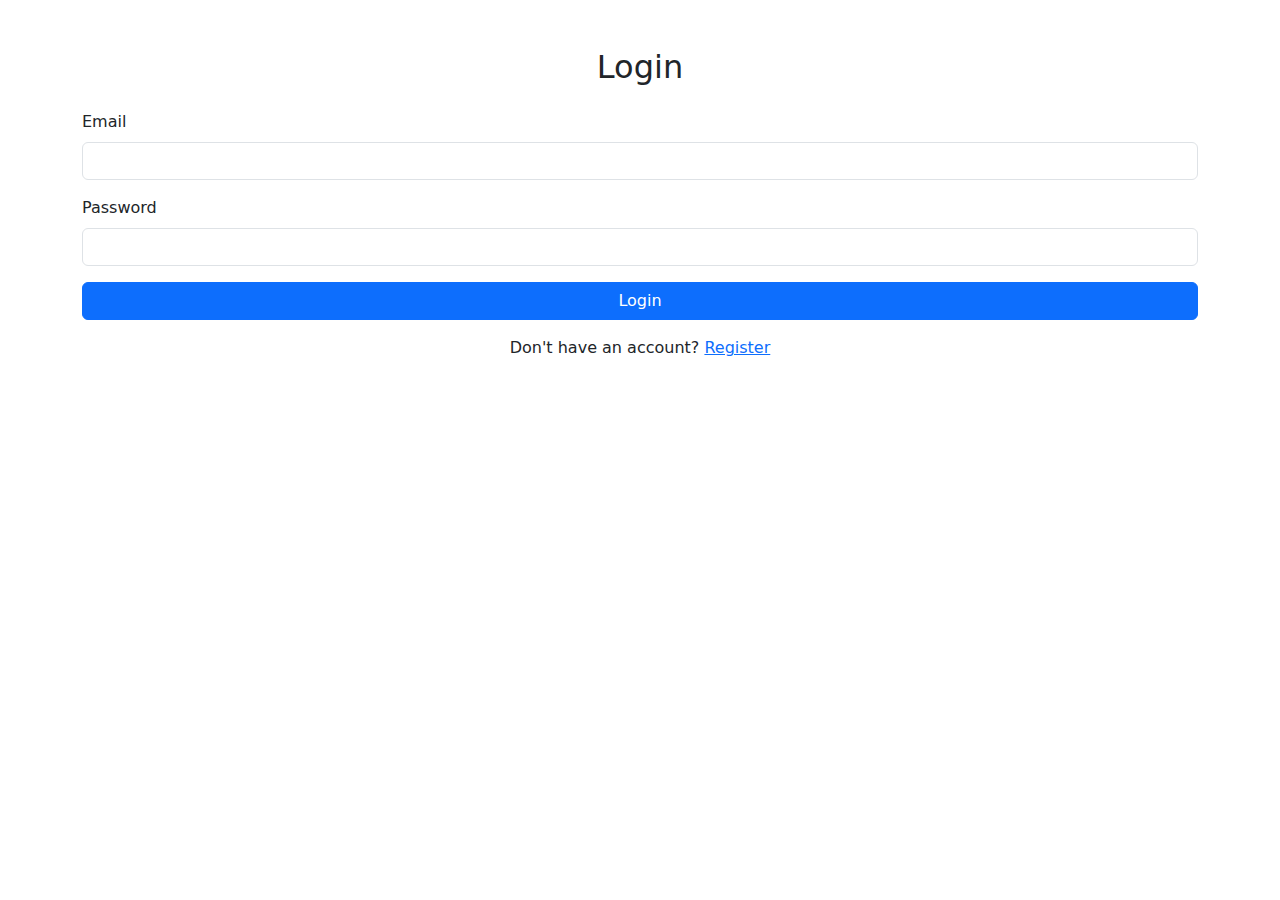
<file: Individual_proj/src/main/resources/static/login.html>
<!DOCTYPE html>
<html lang="en">
<head>
    <meta charset="UTF-8" />
    <title>Login - Recipe App</title>
    <link rel="stylesheet" href="https://cdn.jsdelivr.net/npm/bootstrap@5.3.0/dist/css/bootstrap.min.css" />
</head>
<body>

    <div class="container mt-5">
        <h2 class="text-center">Login</h2>
        <form id="login-form" class="mt-4">
            <div class="mb-3">
                <label for="email" class="form-label">Email</label>
                <input type="email" id="email" class="form-control" required />
            </div>
            <div class="mb-3">
                <label for="password" class="form-label">Password</label>
                <input type="password" id="password" class="form-control" required />
            </div>
            <button type="submit" class="btn btn-primary w-100">Login</button>
        </form>
        <p class="mt-3 text-center">Don't have an account? <a href="register.html">Register</a></p>
    </div>

    <script src="js/auth.js"></script>
</body>
</html>
</file>
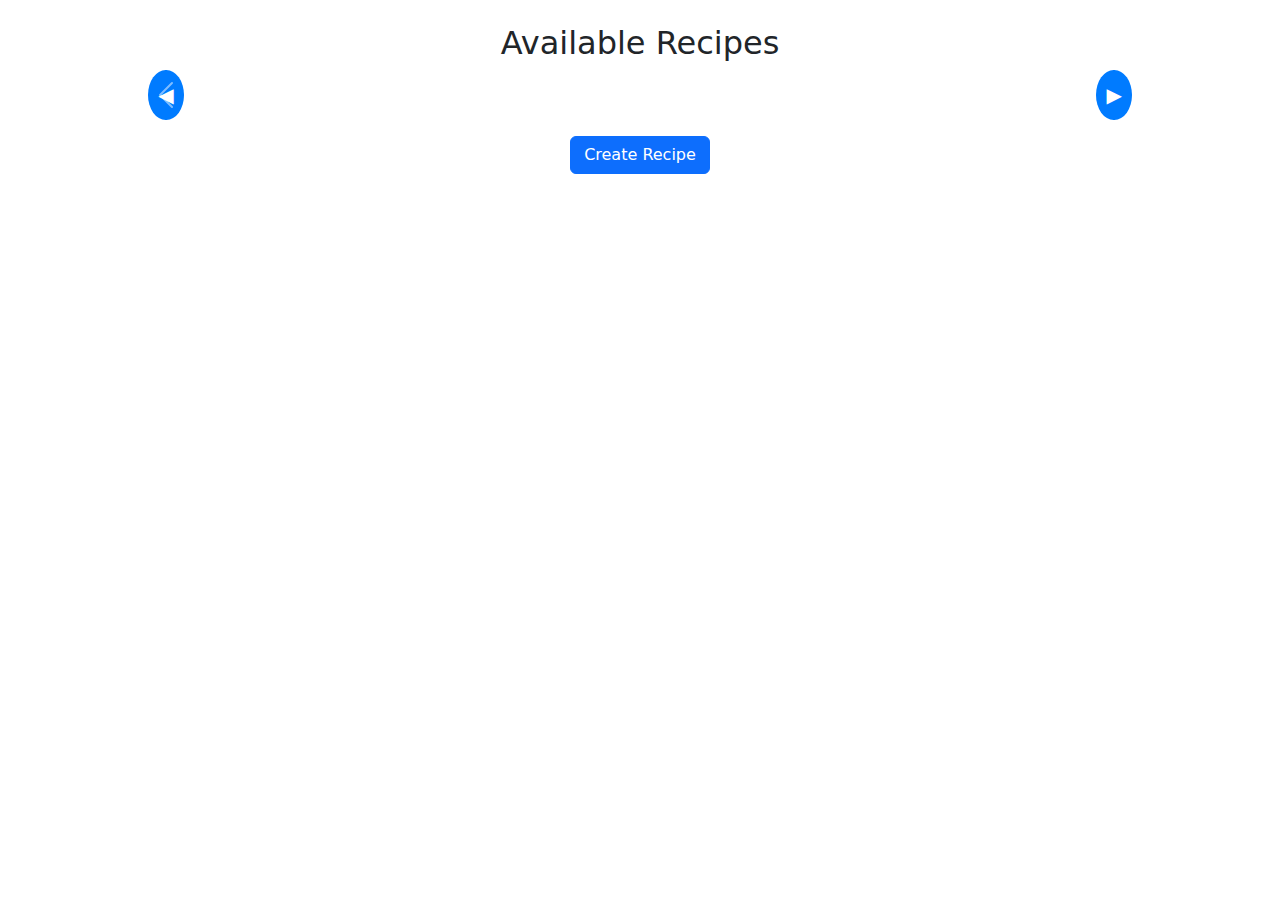
<file: Individual_proj/src/main/resources/static/recipes.html>
<!DOCTYPE html>
<html lang="en">
<head>
    <meta charset="UTF-8">
    <meta name="viewport" content="width=device-width, initial-scale=1">
    <title>Recipes</title>
    <link rel="stylesheet" href="css/styles.css">
    <link rel="stylesheet" 
          href="https://cdn.jsdelivr.net/npm/bootstrap@5.3.0/dist/css/bootstrap.min.css">
</head>
<body>

    <div class="container mt-4">
        <h2 class="text-center">Available Recipes</h2>

       <div id="recipeCarousel" class="carousel slide" data-bs-ride="carousel">
    <div class="carousel-inner"></div>
    <button class="carousel-control-prev" type="button" data-bs-target="#recipeCarousel" data-bs-slide="prev">
        <span class="carousel-control-prev-icon" aria-hidden="true"></span>
    </button>
   <div class="recipe-scroll">
    <button id="scrollLeft" class="scroll-btn">◀</button>
    <div id="recipeScrollContainer" class="scroll-container"></div>
    <button id="scrollRight" class="scroll-btn">▶</button>
</div>

</div>


        <div class="text-center mt-3">
            <button id="createRecipeBtn" class="btn btn-primary">Create Recipe</button>
        </div>
    </div>

    <script src="js/recipes.js"></script>
    <script src="https://cdn.jsdelivr.net/npm/bootstrap@5.3.0/dist/js/bootstrap.bundle.min.js"></script>
</body>
</html>
</file>
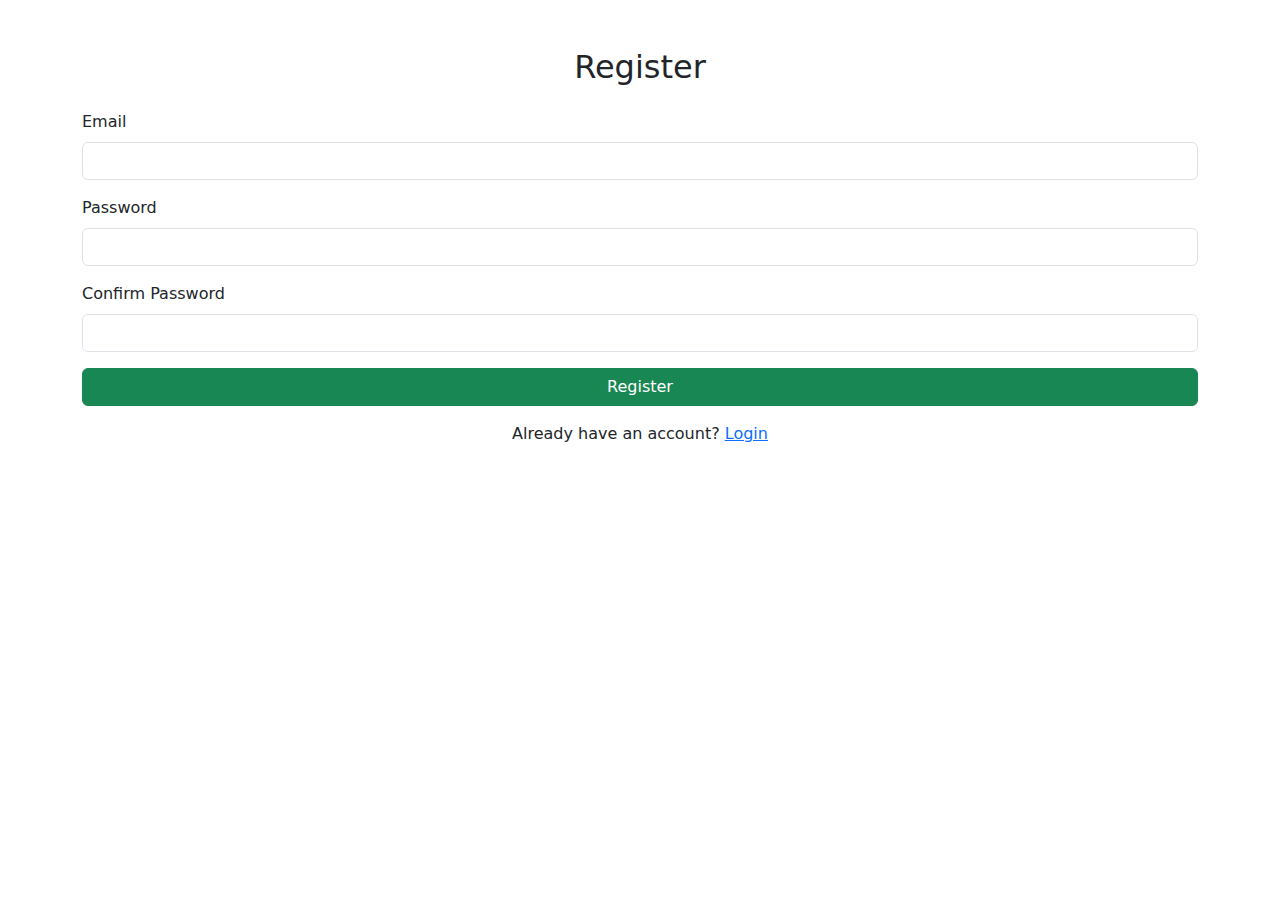
<file: Individual_proj/src/main/resources/static/register.html>
<!DOCTYPE html>
<html lang="en">
<head>
    <meta charset="UTF-8" />
    <title>Register - Recipe App</title>
    <link rel="stylesheet" href="https://cdn.jsdelivr.net/npm/bootstrap@5.3.0/dist/css/bootstrap.min.css" />
</head>
<body>

    <div class="container mt-5">
        <h2 class="text-center">Register</h2>
        <form id="register-form" class="mt-4">
            <div class="mb-3">
                <label for="email" class="form-label">Email</label>
                <input type="email" id="email" class="form-control" required />
            </div>
            <div class="mb-3">
                <label for="password" class="form-label">Password</label>
                <input type="password" id="password" class="form-control" required />
            </div>
            <div class="mb-3">
                <label for="confirm-password" class="form-label">Confirm Password</label>
                <input type="password" id="confirm-password" class="form-control" required />
            </div>
            <button type="submit" class="btn btn-success w-100">Register</button>
        </form>
        <p class="mt-3 text-center">Already have an account? <a href="login.html">Login</a></p>
    </div>

    <script src="js/auth.js"></script>
</body>
</html>
</file>
<file: Individual_proj/src/main/resources/static/css/styles.css>
body {
    background-color: #f8f9fa;
}
.graph-box {
    width: 80%;
    height: 300px;
    margin: 20px auto;
    background: #e9ecef;
    border-radius: 8px;
    display: flex;
    align-items: center;
    justify-content: center;
    color: #6c757d;
    font-size: 18px;
    font-weight: bold;
}
.modal {
    display: none;
    position: fixed;
    left: 50%;
    top: 50%;
    transform: translate(-50%, -50%);
    background: white;
    padding: 20px;
    border-radius: 8px;
    box-shadow: 0 4px 8px rgba(0,0,0,0.2);
}
.modal-content {
    display: flex;
    flex-direction: column;
    gap: 10px;
}
.recipe-scroll-container {
    white-space: nowrap;
    overflow-x: auto;
    padding: 10px;
}

.card {
    display: inline-block;
    width: 220px;
}
.recipe-scroll {
    display: flex;
    align-items: center;
    justify-content: center;
    gap: 10px;
}

.scroll-container {
    display: flex;
    overflow-x: auto;
    scroll-behavior: smooth;
    white-space: nowrap;
    width: 80%;
    padding: 10px;
    scrollbar-width: none; /* Hide scrollbar in Firefox */
    -ms-overflow-style: none; /* Hide scrollbar in IE/Edge */
}

.scroll-container::-webkit-scrollbar {
    display: none; /* Hide scrollbar in Chrome/Safari */
}

.recipe-card {
    flex: 0 0 auto;
    width: 250px;
    margin: 10px;
}

.scroll-btn {
    background-color: #007bff;
    color: white;
    border: none;
    cursor: pointer;
    font-size: 20px;
    padding: 10px;
    border-radius: 50%;
}

.scroll-btn:hover {
    background-color: #0056b3;
}
/* Basic styling for the .modal and .modal-content */
.modal {
  display: none; /* hidden by default */
  position: fixed;
  z-index: 9999;
  left: 50%;
  top: 50%;
  transform: translate(-50%, -50%);
  width: 400px;
  max-width: 90%;
  background: #fff;
  padding: 20px;
  border-radius: 8px;
  box-shadow: 0 4px 8px rgba(0,0,0,0.2);
}

.modal-content {
  display: flex;
  flex-direction: column;
  gap: 10px;
}

#recipe-step-1,
#recipe-step-2 {
  /* optional spacing or styling */
}

#ingredientList ul {
  list-style: square;
  padding-left: 20px;
}
/* Center dashboard content */
.card {
    max-width: 500px;
    margin: auto;
}

/* Fix navbar spacing */
nav {
    padding: 10px;
    display: flex;
    justify-content: space-between;
    align-items: center;
}

/* Improve button appearance */
.btn {
    display: flex;
    align-items: center;
    justify-content: center;
    font-weight: bold;
    min-width: 140px;
}
</file>
